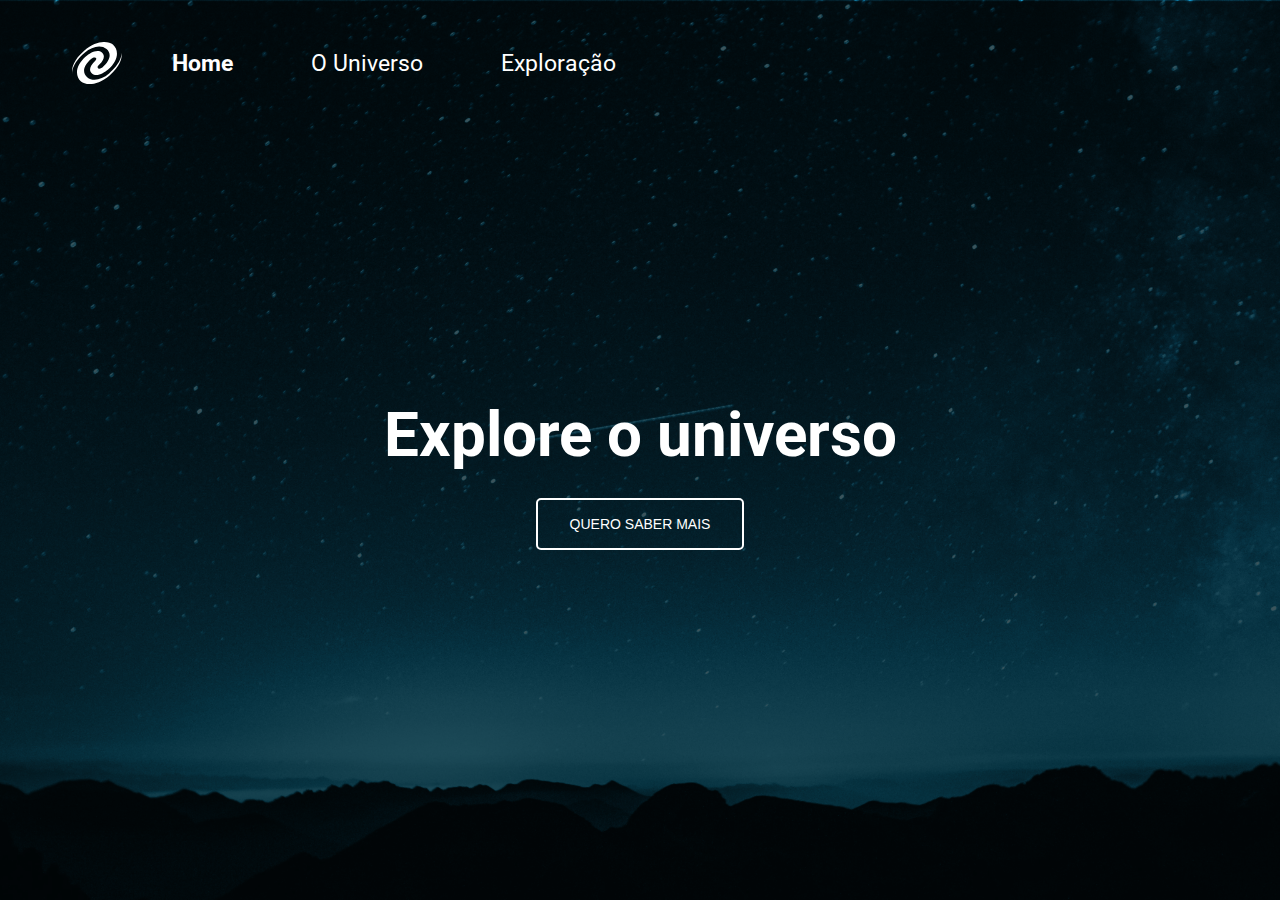
<file: index.html>
<!DOCTYPE html>
<html lang="pt-br">

<head>
  <meta charset="UTF-8">
  <link rel="preconnect" href="https://fonts.googleapis.com">
  <link rel="preconnect" href="https://fonts.gstatic.com" crossorigin>

  <meta name="viewport" content="width=device-width, initial-scale=1.0">
  <link href="https://fonts.googleapis.com/css2?family=Roboto:wght@400;700&display=swap" rel="stylesheet">
  <link rel="stylesheet" href="/styles/style.css">

  <title>SPA Universe</title>
</head>

<body class="background">
  <header>
    <svg width="50" height="42" viewBox="0 0 50 42" fill="none" xmlns="http://www.w3.org/2000/svg">
      <path
        d="M31.5423 0.00979035C26.1727 0.174742 19.3604 2.47181 12.1375 8.73785C-2.6197 21.4919 0.219149 31.6427 0.219149 31.6427C0.219149 31.6427 -1.31407 22.7633 12.6765 10.655C19.9593 4.35869 28.9789 2.29019 34.5368 6.97206C39.5198 11.1696 38.7771 18.2731 30.3445 25.5381C27.0864 28.1212 23.6007 25.8307 27.0504 22.7633C27.4347 22.4396 27.7717 22.1194 28.0686 21.8047C31.2762 18.6232 33.7461 13.7222 29.9252 10.5036C25.3256 6.46755 17.5038 11.1696 14.054 14.237C3.12987 23.7622 2.8903 33.9231 9.02317 39.4122C13.2395 42.964 24.7506 44.3867 37.5913 33.4085C52.3485 20.6544 49.5097 10.5036 49.5097 10.5036C49.5097 10.5036 51.0429 19.3831 37.0523 31.4914C29.7695 37.7877 20.7499 39.9066 15.192 35.2248C10.209 31.0272 10.9517 23.9237 19.3844 16.6587C22.8341 13.9142 26.3078 16.1643 22.858 19.2317C22.4738 19.5554 22.1368 19.8756 21.8399 20.1903C18.6323 23.3718 16.1624 28.2728 19.9833 31.4914C24.5829 35.5275 32.2131 30.664 35.8545 27.758C46.9703 18.2328 47.0182 8.0719 40.8853 2.5828C39.0407 1.02891 35.7186 -0.118506 31.5423 0.00979035Z"
        fill="white" />
    </svg>

    <nav>
      <a href="" onclick="route()" class="brightness">Home</a>
      <a href="#/universe" onclick="route()">O Universo</a>
      <a href="#/exploration" onclick="route()">Exploração</a>
    </nav>
  </header>

  <div id="app"></div>

  <script src="scripts/index.js" type="module"></script>
</body>

</html>
</file>
<file: styles/style.css>
* {
  margin: 0;
  padding: 0;
  box-sizing: border-box;

  font-size: 62.5%;
}

:root {
  --font-page: 'Roboto', sans-serif;
  --font-color: hsl(240, 9%, 100%);
  --button-hover: hsl(194, 97%, 31%);
}

body {
  max-height: 100vh;
  font-family: var(--font-page);

  display: grid;
}

body,
a {
  color: var(--font-color);
}

.background {
  background-repeat: no-repeat;
  background-size: cover;
  background-attachment: fixed;
  background-position: center;
}

.bg-home {
  background-image: url('/images/home.png');
}

.bg-universe {
  background-image: url('/images/universo.png');
}

.bg-exploration {
  background-image: url('/images/exploracao.png');
}

header,
nav {
  display: flex;
}

header {
  margin: 4.2rem 0 4.2rem 7.2rem;
  align-items: center;
  gap: 3.2rem;
}

nav {
  gap: 4.2rem;
}

svg,
button:hover,
h1,
.brightness {
  animation: brightness 2s alternate infinite ease-in-out;
}

.brightness {
  font-weight: 700;
}

a {
  padding: 0 1.8rem;
  font-size: clamp(1.6rem, 1rem + 1vw, 2.6rem);
  text-decoration: none;
}

main {
  display: flex;
  flex-direction: column;
  margin: 30vh auto 0;
  align-items: center;
}

#container {
  display: block;
  margin-top: 12vh;
  margin-left: 10.2rem;
}

h1 {
  font-size: clamp(3.2rem, 1rem + 5vw, 6.2rem);
  line-height: 125%;
}

p {
  margin-top: 1.6rem;
  width: clamp(34rem, 1rem + 40vw, 64.8rem);
  font-size: 18px;
  line-height: 160%;
}

button {
  cursor: pointer;
  margin: 2.4rem auto 0;
  padding: 1.2rem 3.2rem;
  font-size: 1.4rem;
  font-weight: 4.8rem;
  line-height: 2.4rem;
  color: var(--font-color);
  text-transform: uppercase;
  background: none;
  border: 2px solid var(--font-color);
  border-radius: 5px;
}

button:hover {
  background: var(--font-color);
  color: var(--button-hover);
}

@keyframes brightness {
  0% {
    filter: drop-shadow(0 0 0.5rem var(--font-color));
  }

  100% {
    filter: drop-shadow(0 0 2rem var(--font-color));
  }
}
</file>
